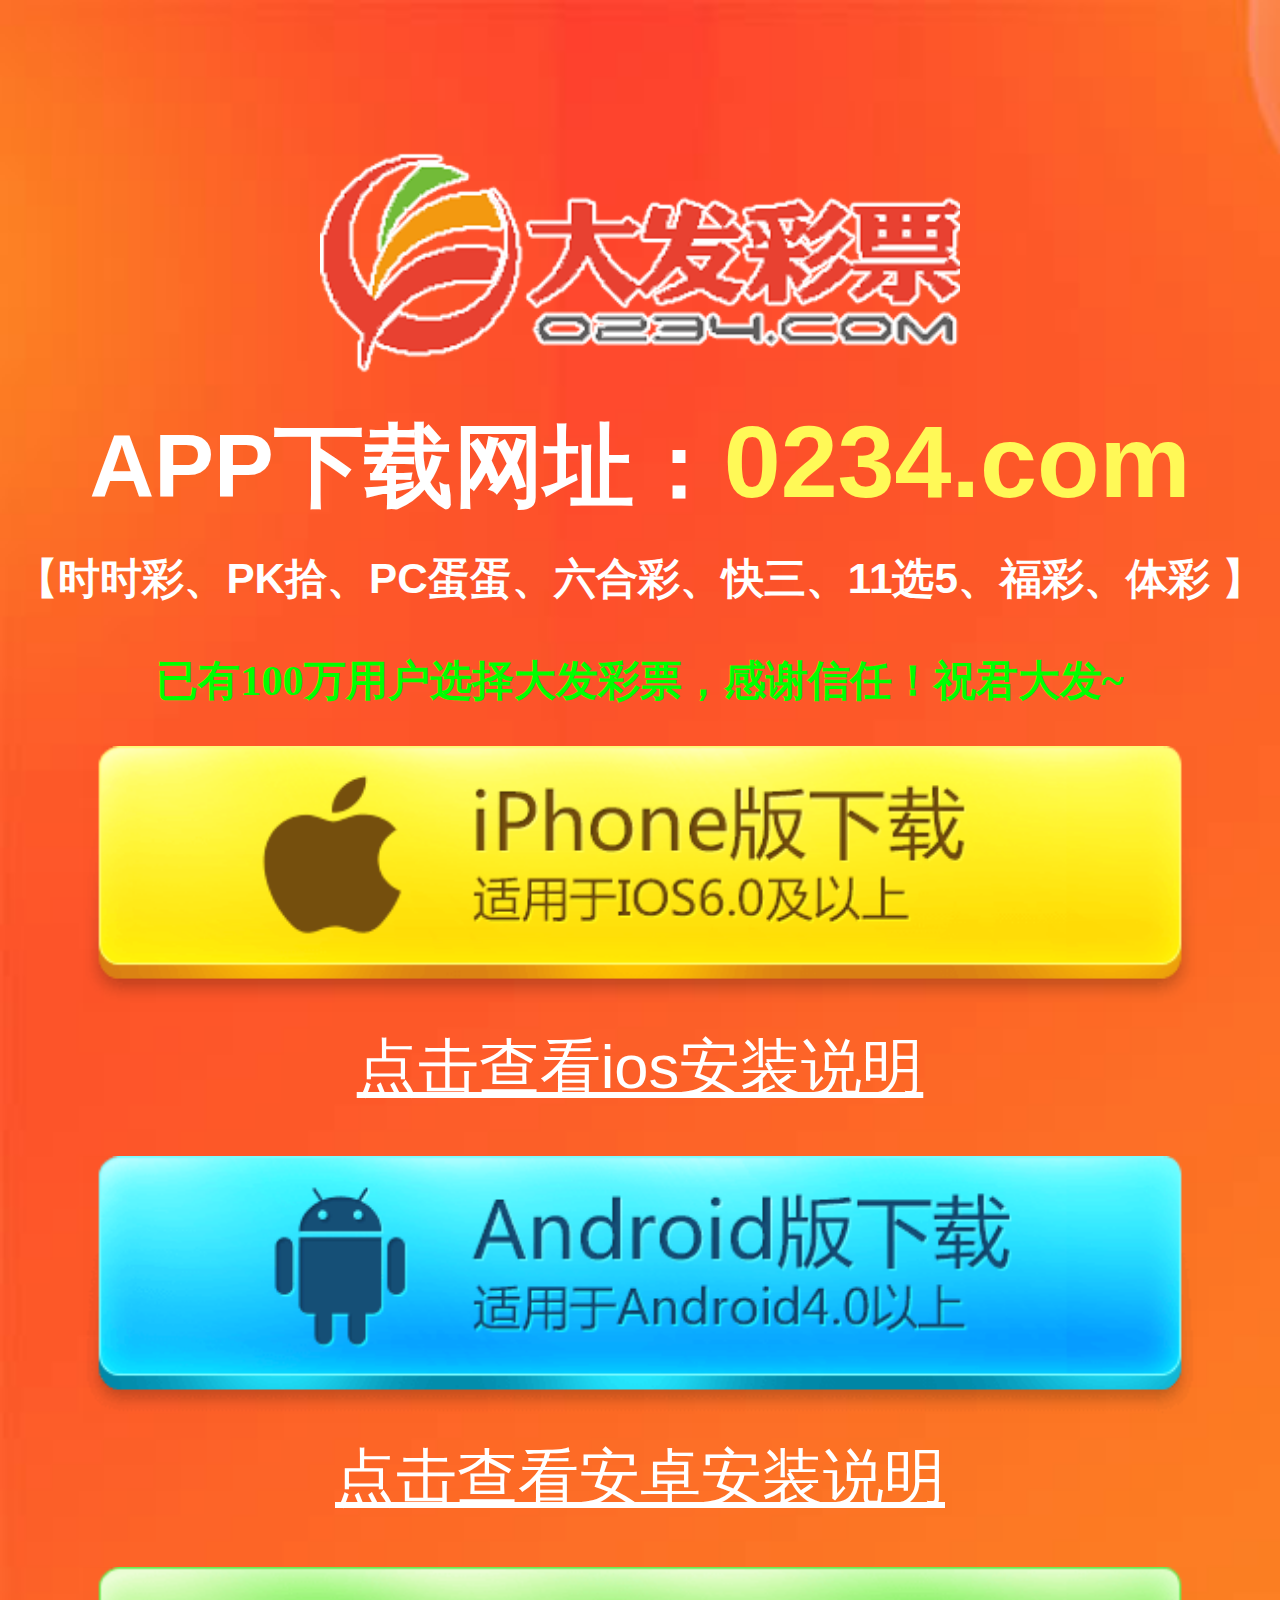
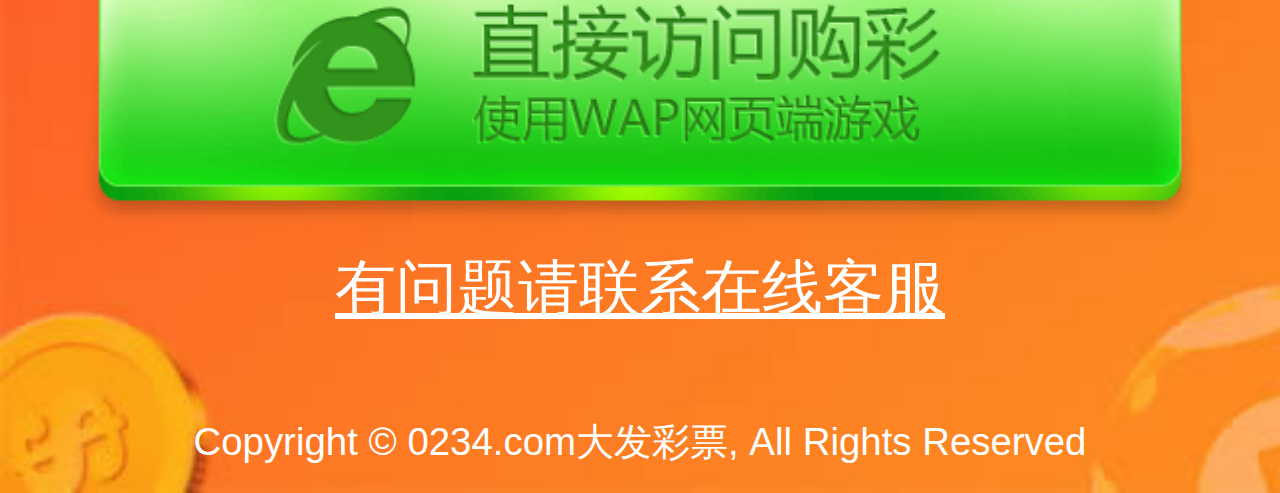
<file: index.html>
﻿<!DOCTYPE html>
<html>

<!-- Mirrored from update.king-linkppd-app.com/ by HTTrack Website Copier/3.x [XR&CO'2014], Sat, 11 Nov 2017 14:40:04 GMT -->
<head>
<meta charset="utf-8">
<meta http-equiv="x-ua-compatible" content="ie=edge">
<title>大发彩票 lottery official platform!</title>
<meta name="viewport" content="width=device-width, initial-scale=1, user-scalable=no, minimal-ui" />
<link rel="apple-touch-icon" href="apple-touch-icon.html">
<link rel="shortcut icon" href="favicon.html" type="image/x-icon">
<link rel="stylesheet" href="css/reset.css">
<link rel="stylesheet" href="css/style.css">
<script type="text/javascript" src="js/adaptation.js"></script>
</head>
<body>

<div class="bao_zhifu"> <img src="images/logo.png"></div>
<div class="biati">
  <p>APP下载网址：<span class="se">0234.com</span></p>
  <p class="xiaozi"> 【时时彩、PK拾、PC蛋蛋、六合彩、快三、11选5、福彩、体彩 】</p>
  <p class="xiaozi"> <font color="#00FF00" face="楷体">已有100万用户选择大发彩票，感谢信任！祝君大发~</font></p>
</div>
<div class="bao"><a href="https://itunes.apple.com/cn/app/id1273204725"><img src="images/ios.png"></a></div>
<div class="wenxi" style="margin-top:-0.3rem"><a href="qiye_ios.html">点击查看ios安装说明</a></div>
<div class="bao"><a href="http://down.vip-0234.com/dafazy.apk"><img src="images/anzhuo.png"></a></div>
<div class="wenxi" style="margin-top:-0.3rem"><a href="anzhuo.html">点击查看安卓安装说明</a></div>
<div class="bao"><a href="http://www.02340011.com/?vip=367254"><img src="images/wap.png"></a></div>
<div class="wenxi" style="margin-top:-0.3rem"><a href="https://szzero.livechatvalue.com/chat/chatClient/chatbox.jsp?companyID=888130&configID=56059&jid=2084077413&s=1">有问题请联系在线客服</a></div>
<div class="copy">Copyright &copy; 0234.com大发彩票, All Rights Reserved</div>

</body>

<!-- Mirrored from update.cp-0234.com/ by HTTrack Website Copier/3.x [XR&CO'2014], Sat, 11 Nov 2017 14:40:15 GMT -->
</html>
</file>
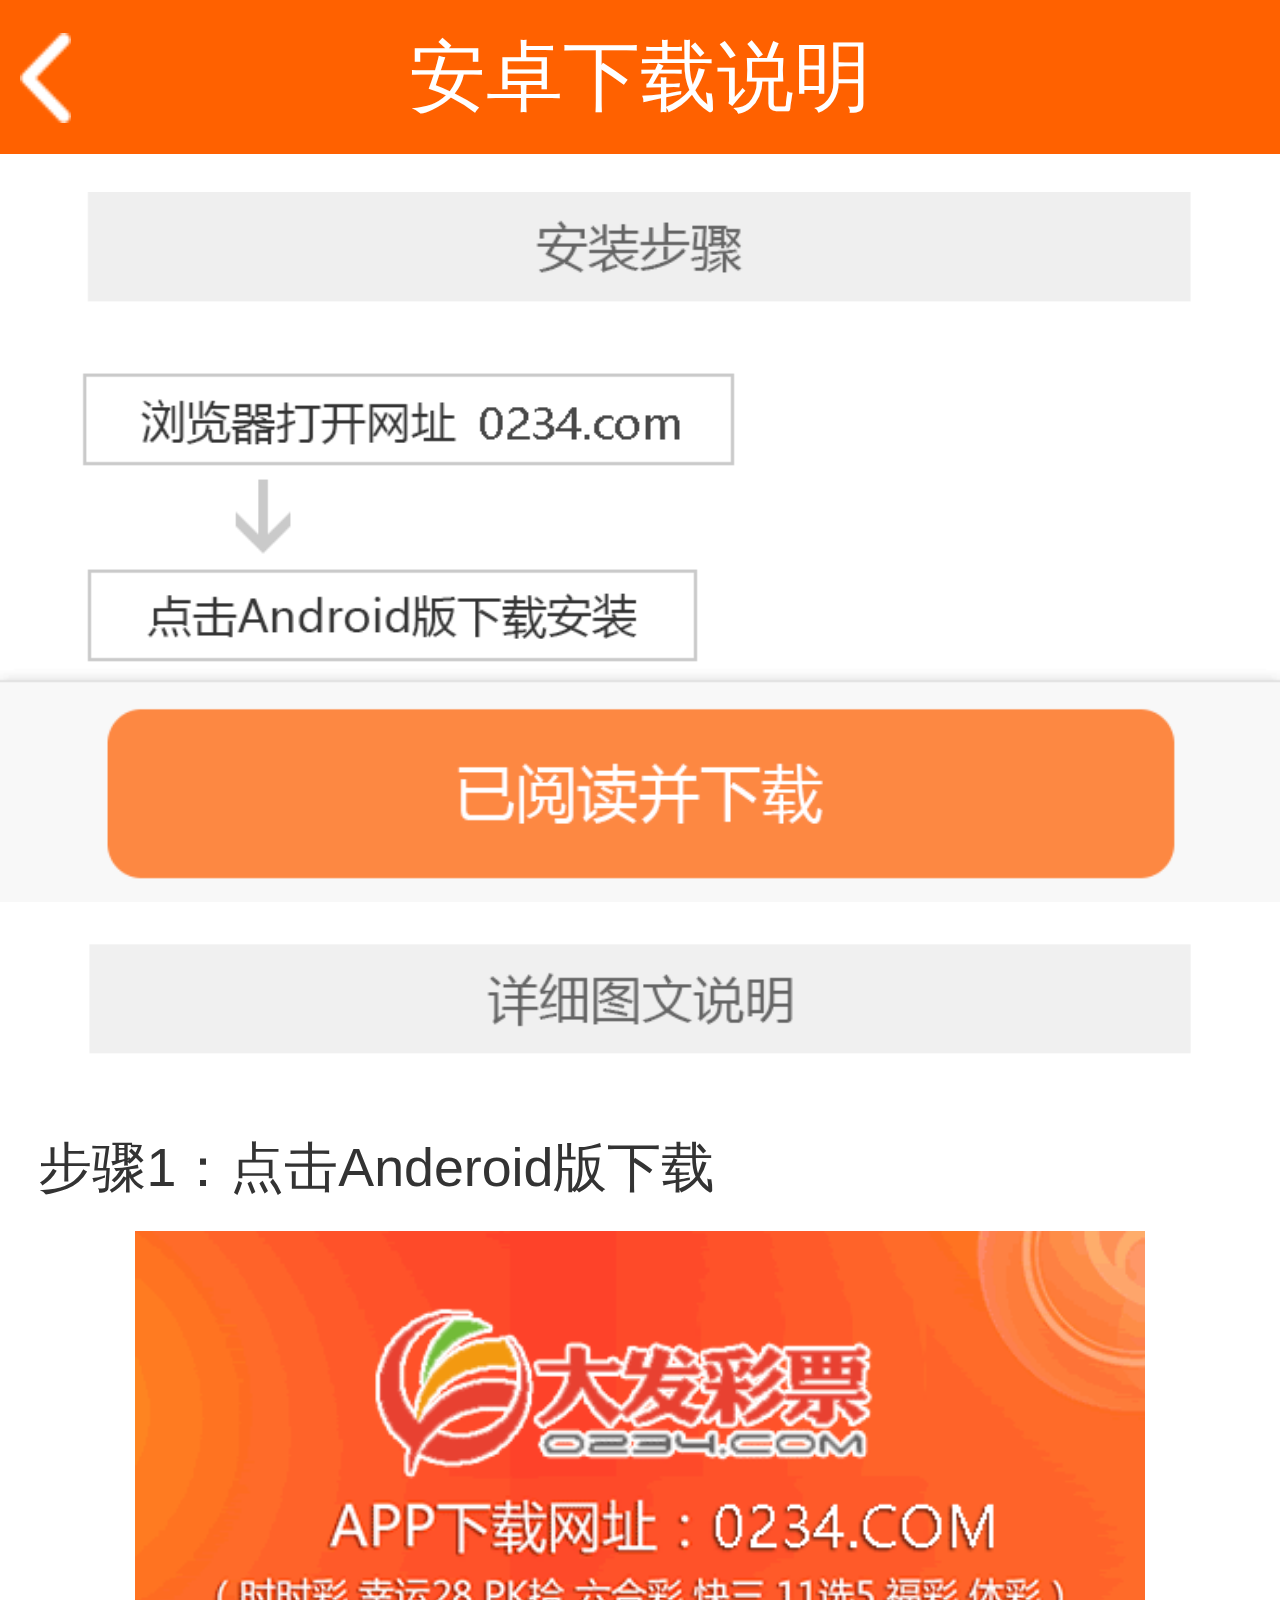
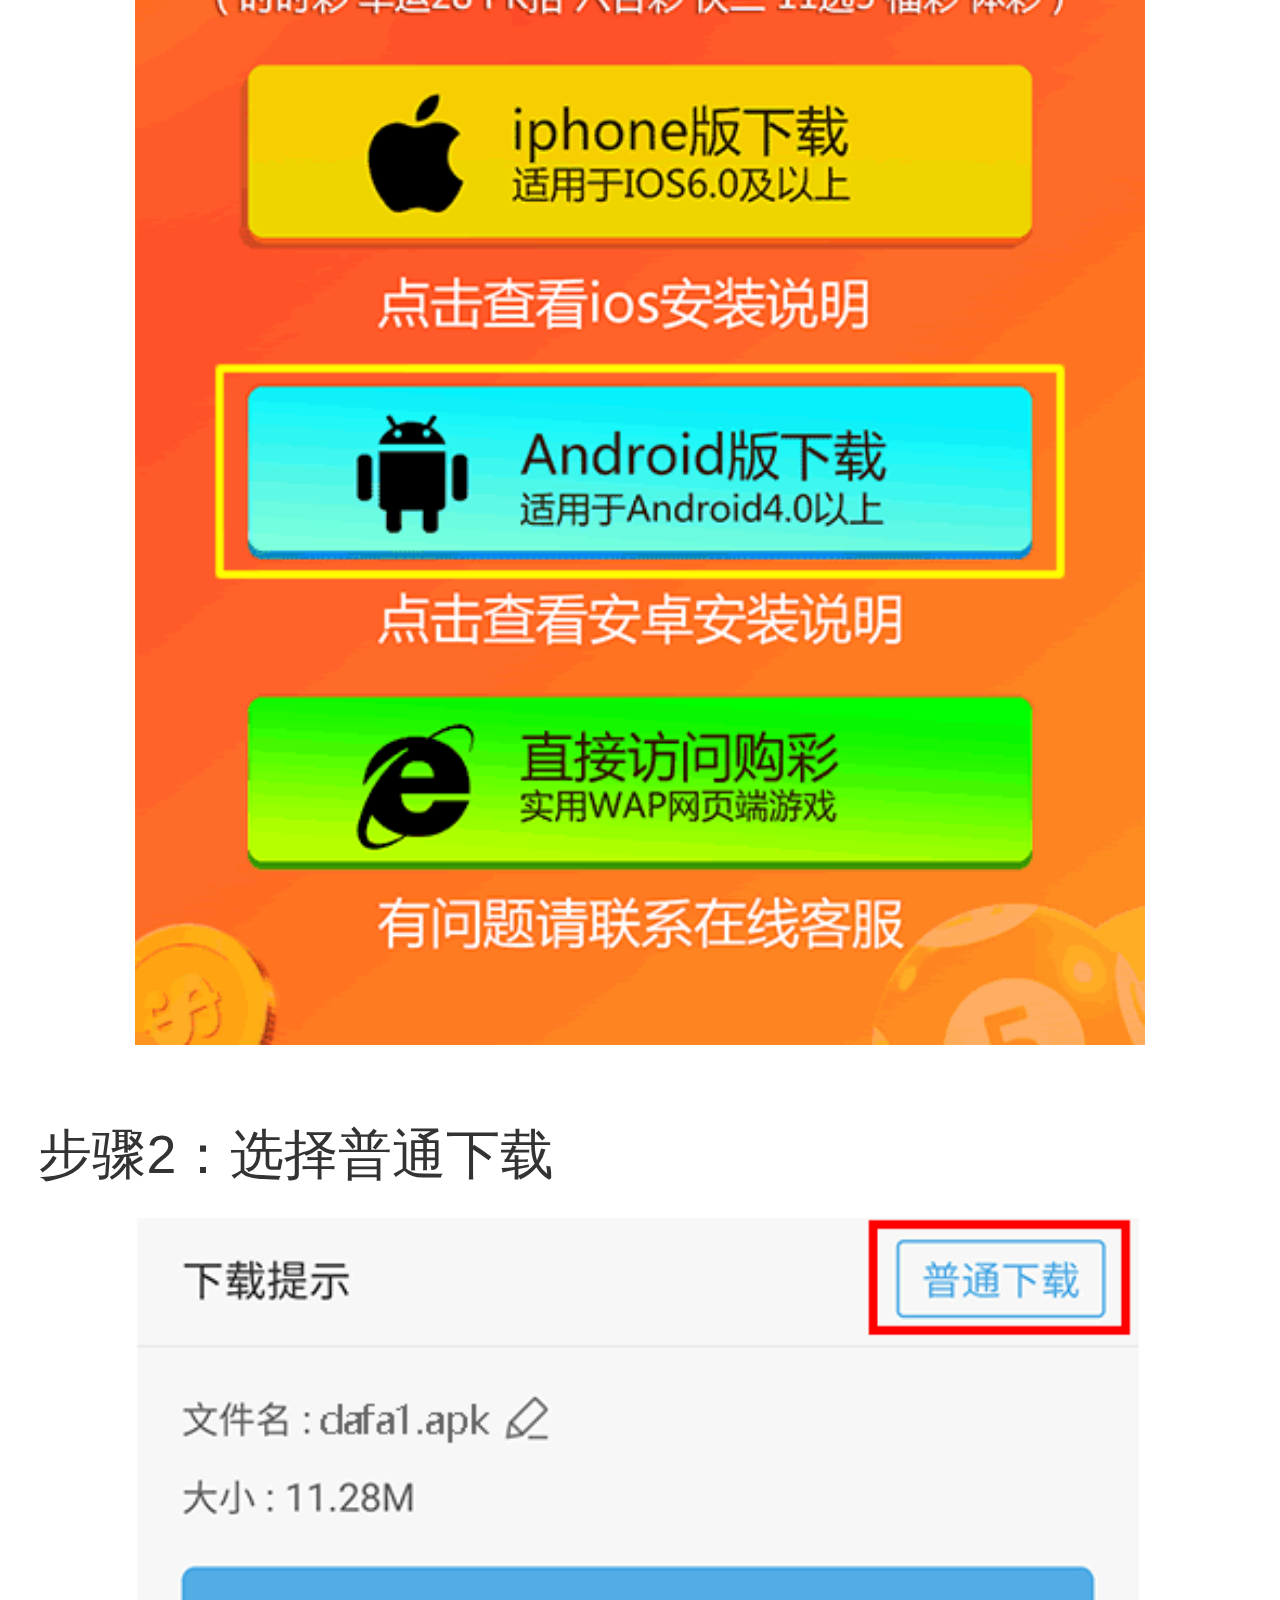
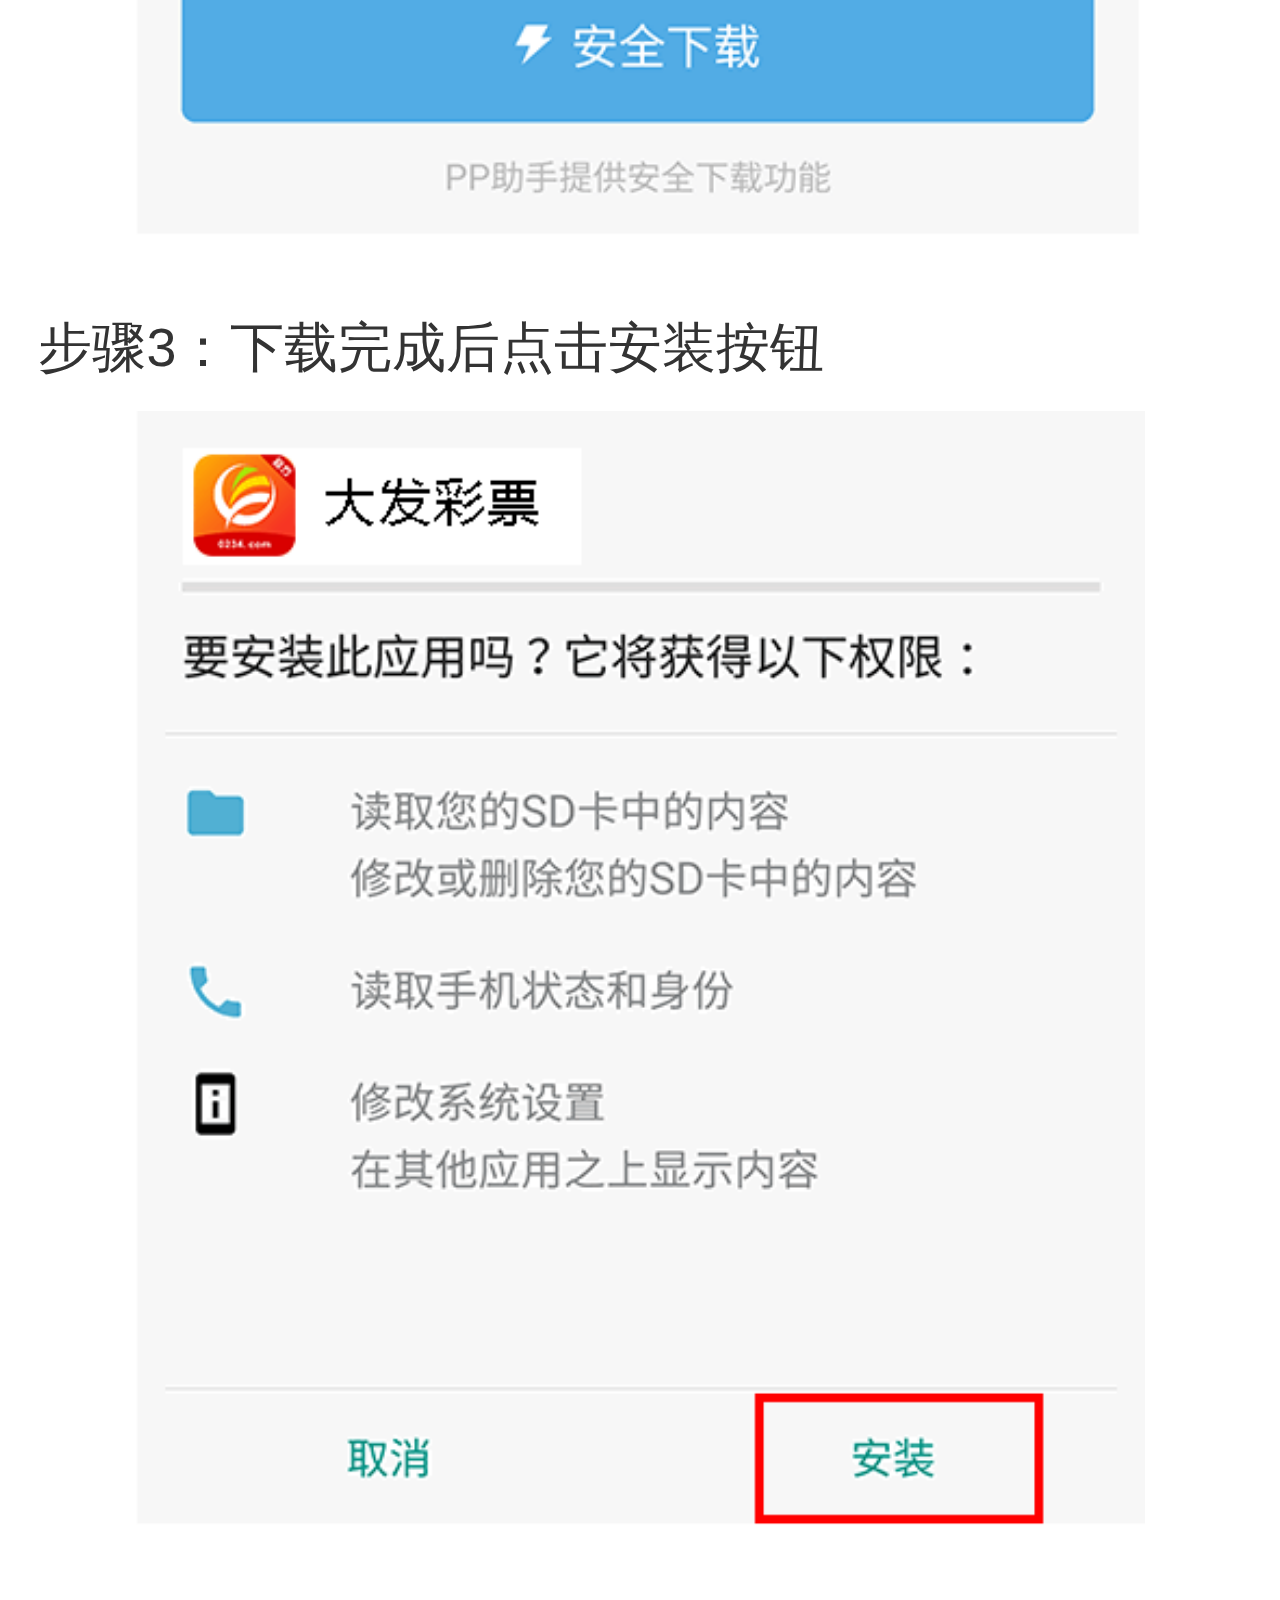
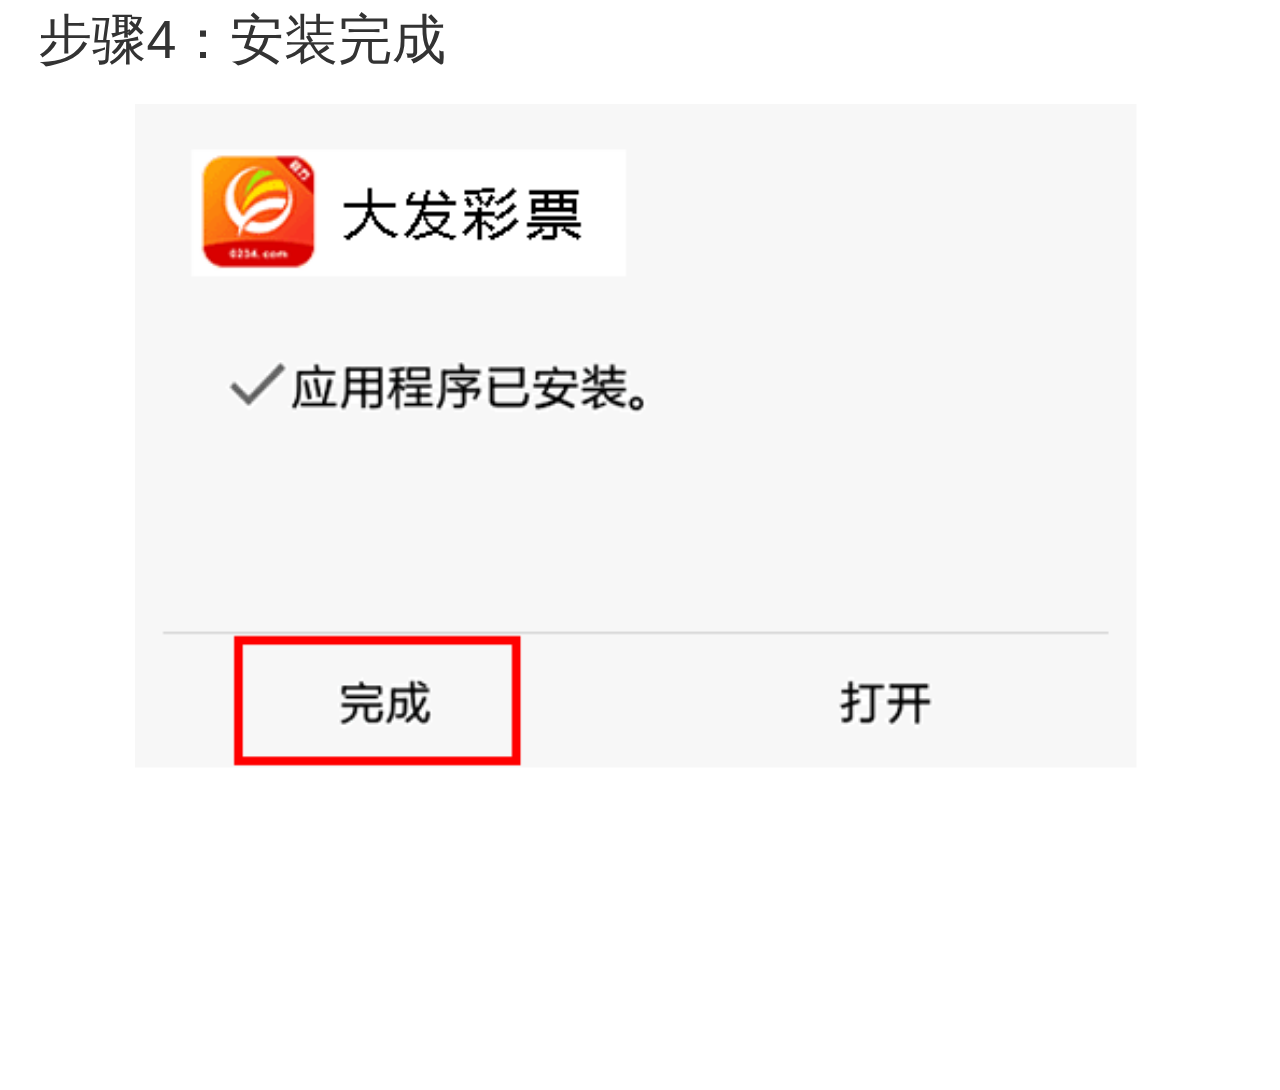
<file: anzhuo.html>
﻿
<!DOCTYPE html>
<html>

<!-- Mirrored from update.cp-0234.com/anzhuo.html by HTTrack Website Copier/3.x [XR&CO'2014], Sat, 11 Nov 2017 14:40:29 GMT -->
<head>
<meta charset="utf-8">
<meta http-equiv="x-ua-compatible" content="ie=edge">
<title>安卓下载说明</title>
<meta name="viewport" content="width=device-width, initial-scale=1, user-scalable=no, minimal-ui" />
<link rel="stylesheet" href="css/reset.css">
<link rel="stylesheet" href="css/css.css">
<script type="text/javascript" src="css/adaptation.js"></script>

</head>
<body>
<div class="header">
	<a href="index-2.html" class="jiantou"><img src="images/jiantou.png" width="20" height="34"></a> <h2>安卓下载说明</h2>
</div>
<div class="jiechi">
<p class="baiba"><img src="images/anzhuo_03.png"></p>
<p class="baiba"><img src="images/qiye_jc_04.png"></p>
<p>步骤1：点击Anderoid版下载</p>
<p><img src="images/anzhuo_06.png"></p>
<p>步骤2：选择普通下载</p>
<p><img src="images/anzhuo_10.png"></p>
<p>步骤3：下载完成后点击安装按钮</p>
<p><img src="images/anzhuo_13.png"></p>
<p>步骤4：安装完成</p>
<p><img src="images/anzhuo_16.png"></p>
</div>

<div class="jieshao"><a href="http://down.vip-0234.com/dafazy.apk"><img src="images/qiye_jc_28.png"></a></div>
</body>

<!-- Mirrored from update.cp-0234.com/anzhuo.html by HTTrack Website Copier/3.x [XR&CO'2014], Sat, 11 Nov 2017 14:40:34 GMT -->
</html>
</file>
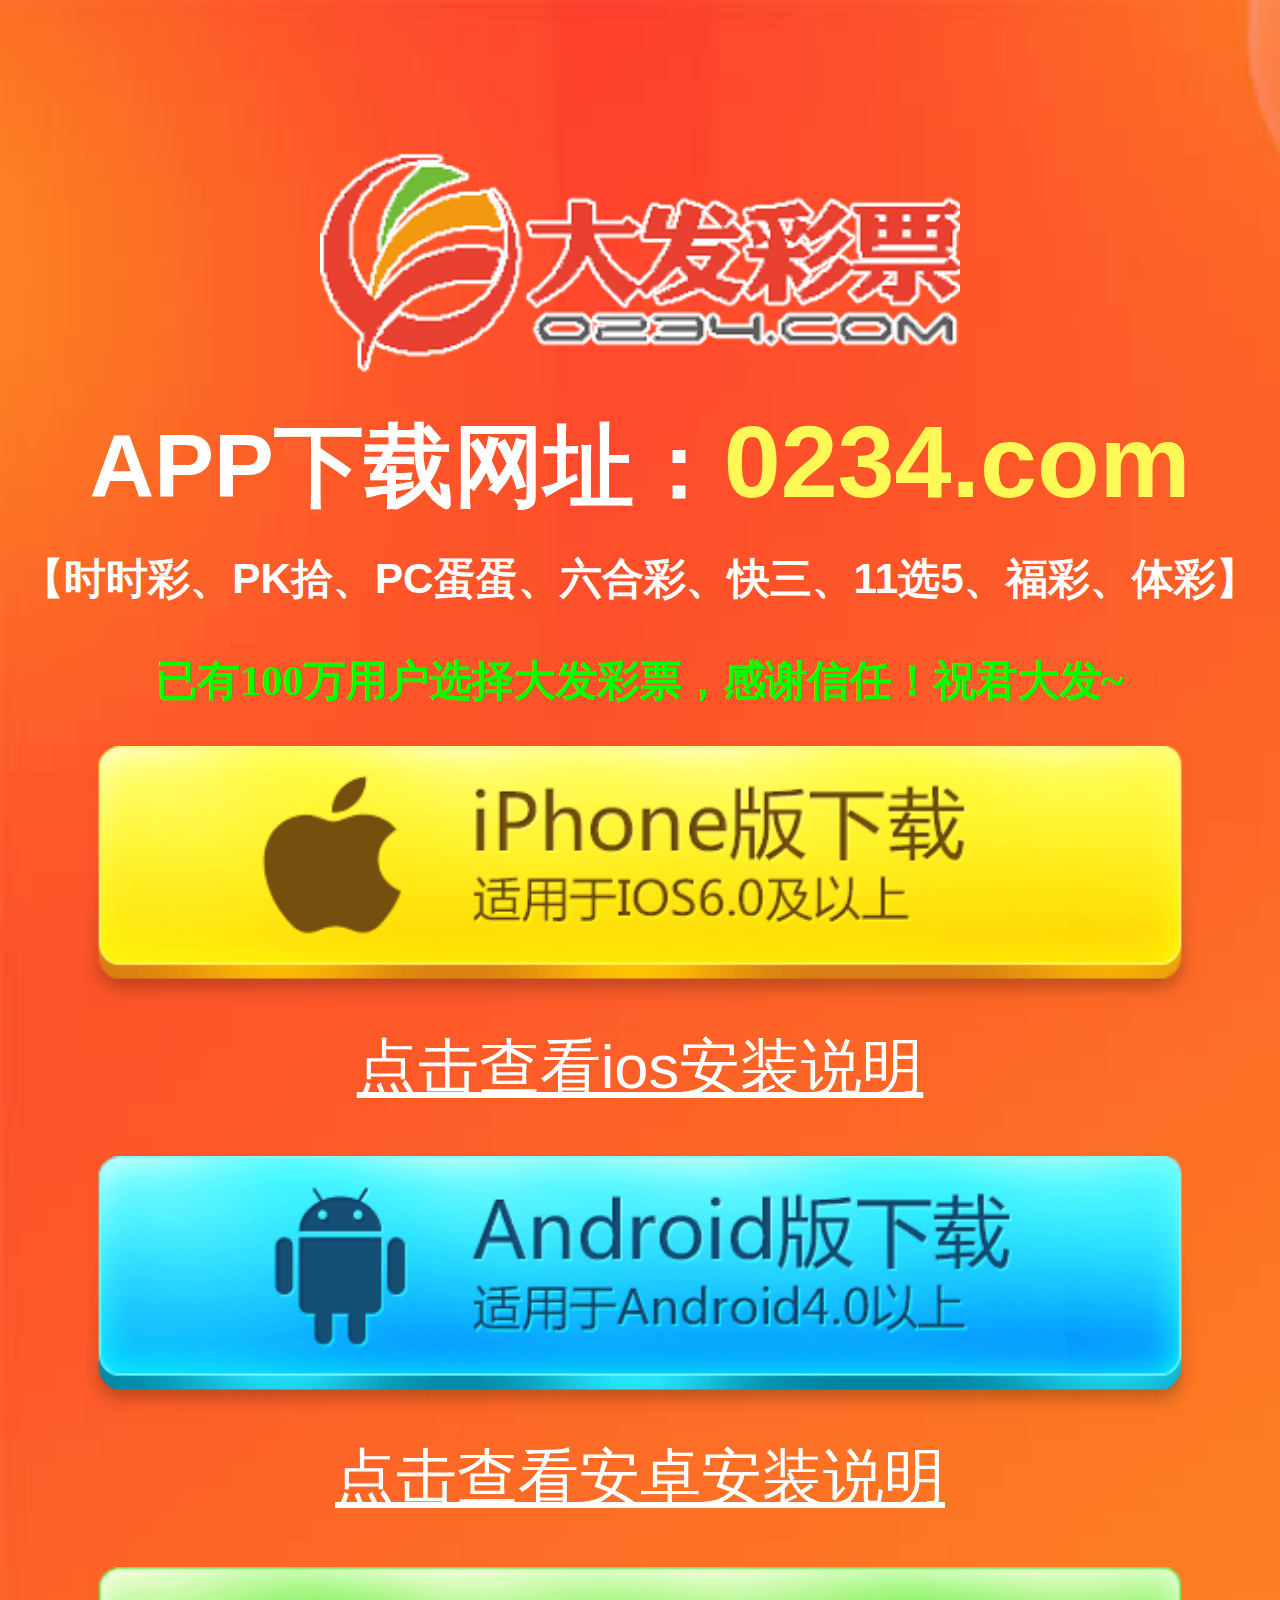
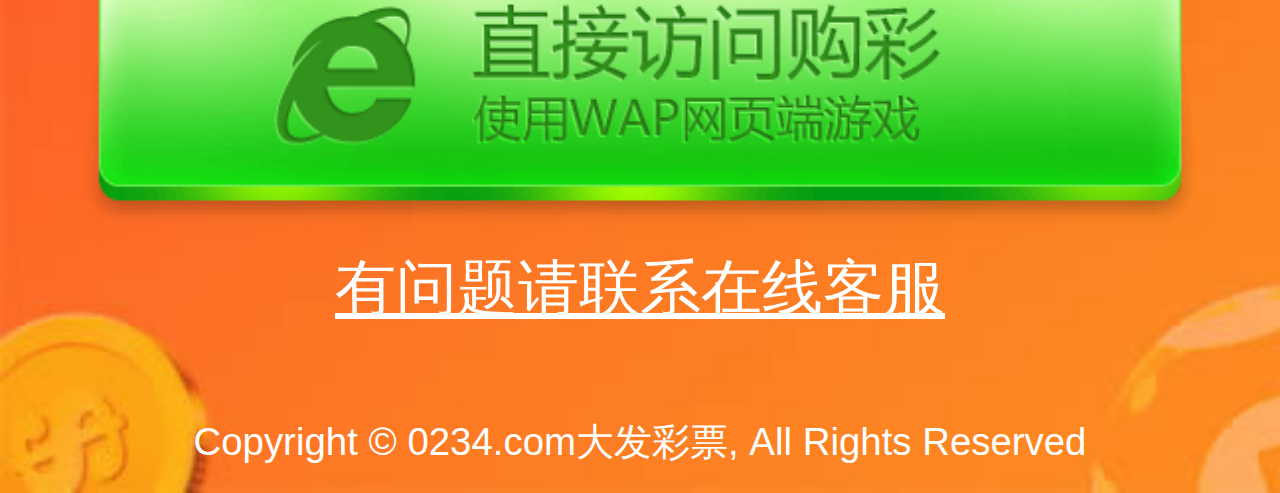
<file: index-2.html>
﻿<!DOCTYPE html>
<html>

<!-- Mirrored from update.king-linkppd-app.com/ by HTTrack Website Copier/3.x [XR&CO'2014], Sat, 11 Nov 2017 14:40:04 GMT -->
<head>
<meta charset="utf-8">
<meta http-equiv="x-ua-compatible" content="ie=edge">
<title>大发彩票 lottery official platform!</title>
<meta name="viewport" content="width=device-width, initial-scale=1, user-scalable=no, minimal-ui" />
<link rel="apple-touch-icon" href="apple-touch-icon.html">
<link rel="shortcut icon" href="favicon.html" type="image/x-icon">
<link rel="stylesheet" href="css/reset.css">
<link rel="stylesheet" href="css/style.css">
<script type="text/javascript" src="js/adaptation.js"></script>
</head>
<body>

<div class="bao_zhifu"> <img src="images/logo.png"></div>
<div class="biati">
  <p>APP下载网址：<span class="se">0234.com</span></p>
  <p class="xiaozi"> 【时时彩、PK拾、PC蛋蛋、六合彩、快三、11选5、福彩、体彩】</p>
  <p class="xiaozi"> <font color="#00FF00" face="楷体">已有100万用户选择大发彩票，感谢信任！祝君大发~</font></p>
</div>
<div class="bao"><a href="https://itunes.apple.com/cn/app/id1273204725"><img src="images/ios.png"></a></div>
<div class="wenxi" style="margin-top:-0.3rem"><a href="qiye_ios.html">点击查看ios安装说明</a></div>
<div class="bao"><a href="http://down.vip-0234.com/dafazy.apk"><img src="images/anzhuo.png"></a></div>
<div class="wenxi" style="margin-top:-0.3rem"><a href="anzhuo.html">点击查看安卓安装说明</a></div>
<div class="bao"><a href="http://www.02340011.com/?vip=367254"><img src="images/wap.png"></a></div>
<div class="wenxi" style="margin-top:-0.3rem"><a href="https://szzero.livechatvalue.com/chat/chatClient/chatbox.jsp?companyID=888130&configID=56059&jid=2084077413&s=1">有问题请联系在线客服</a></div>
<div class="copy">Copyright &copy; 0234.com大发彩票, All Rights Reserved</div>

</body>

<!-- Mirrored from update.cp-0234.com/ by HTTrack Website Copier/3.x [XR&CO'2014], Sat, 11 Nov 2017 14:40:15 GMT -->
</html>
</file>
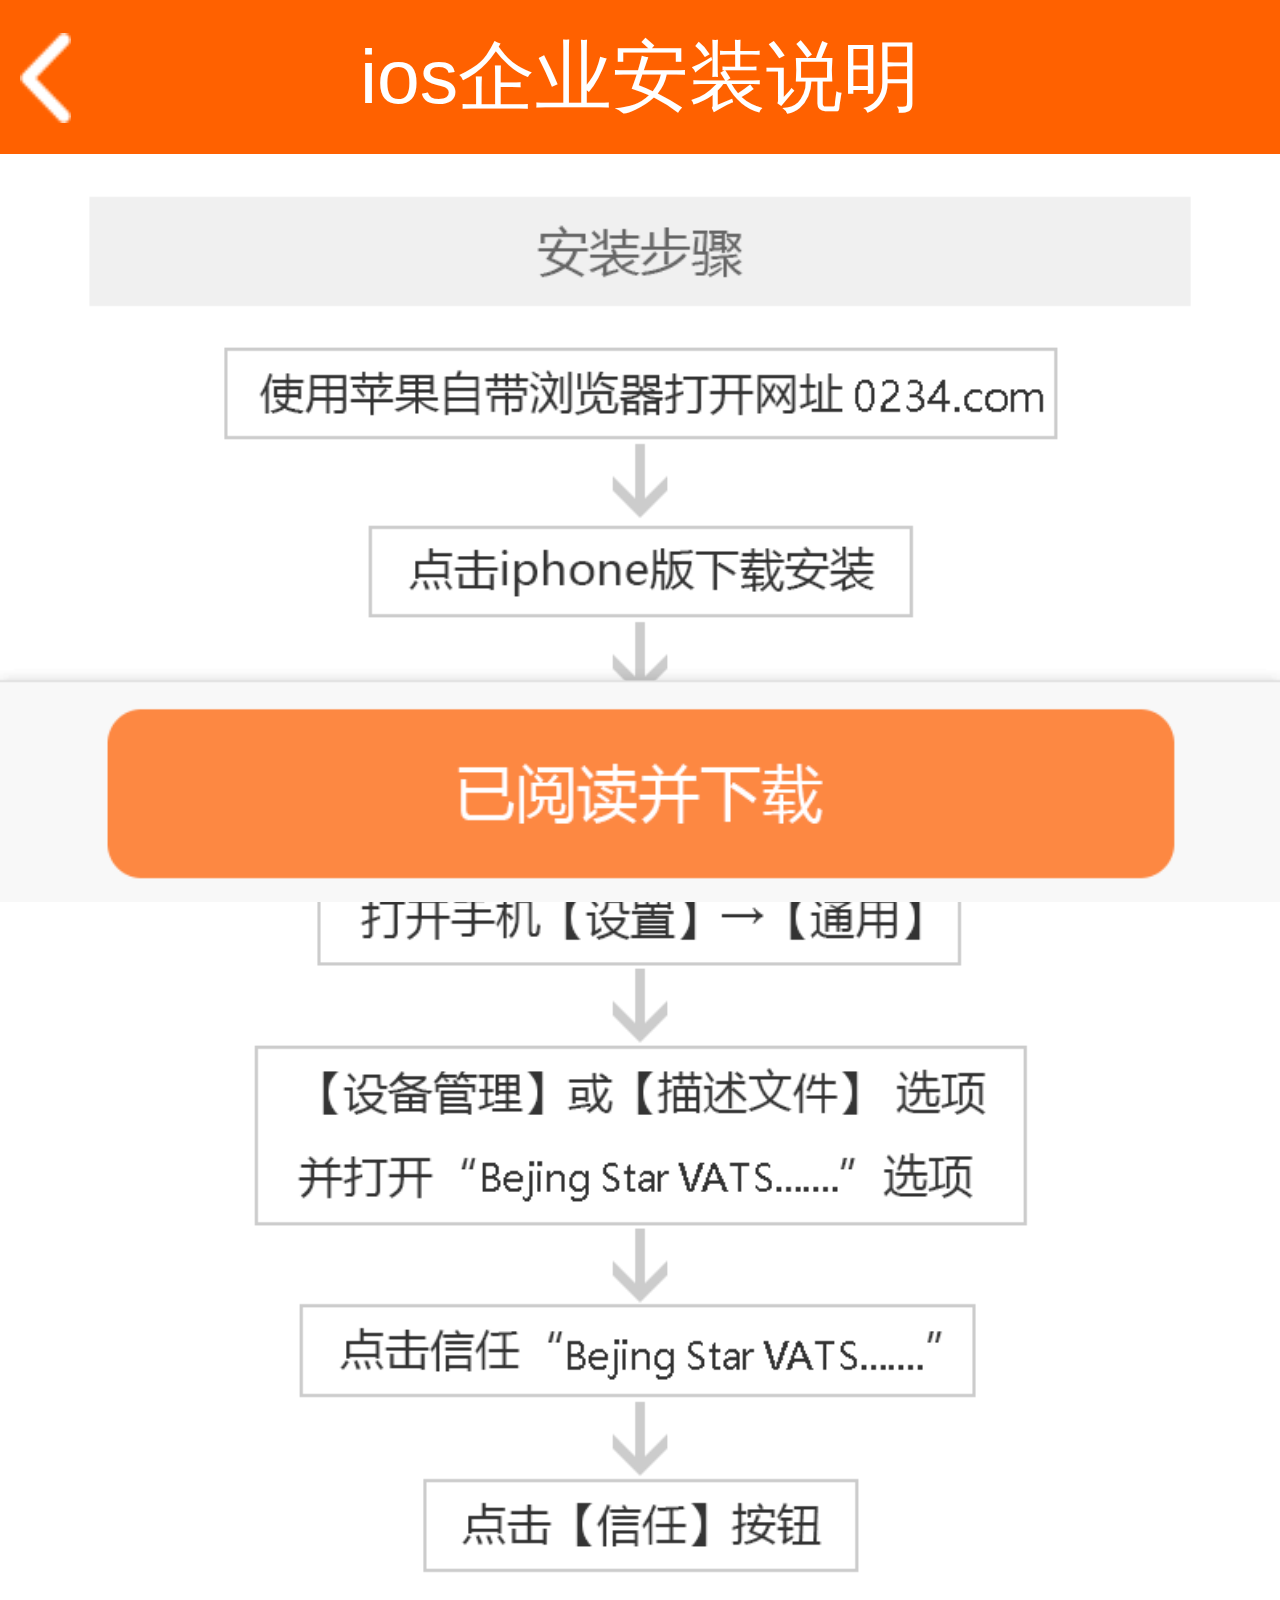
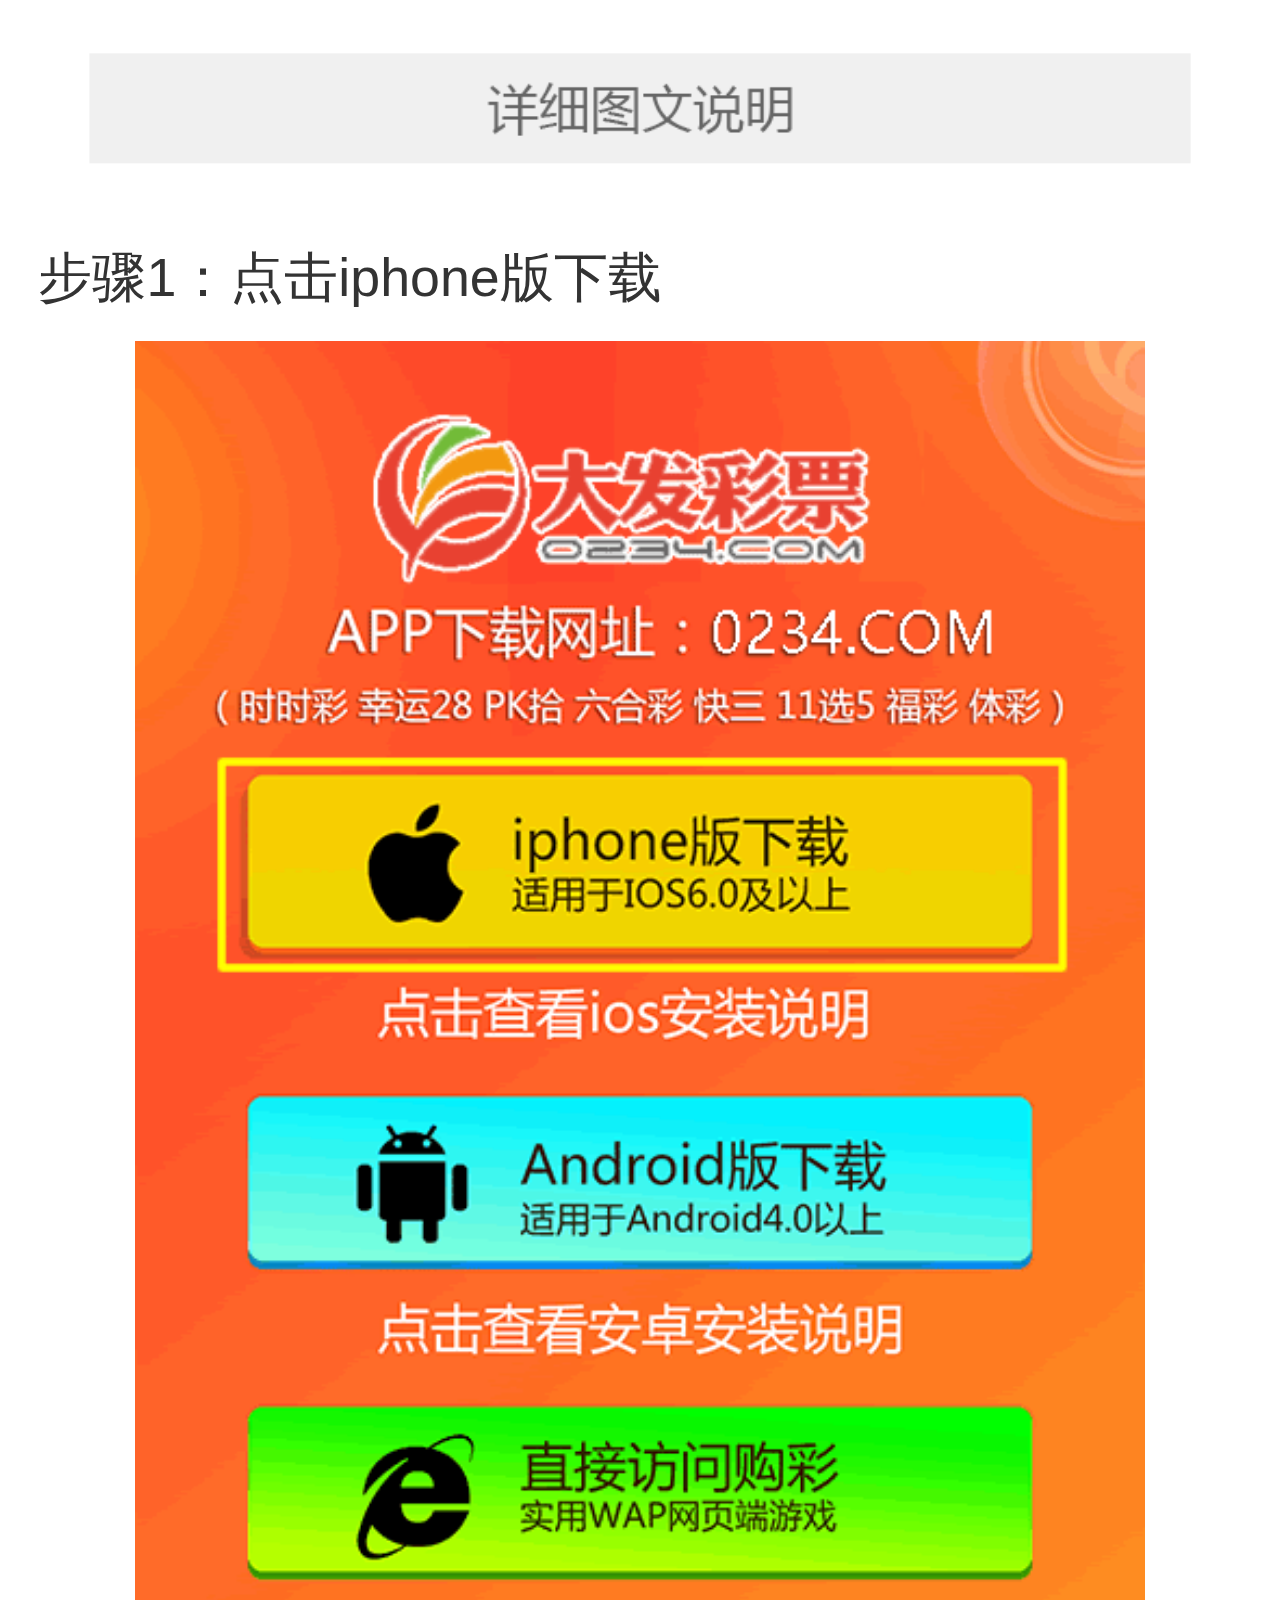
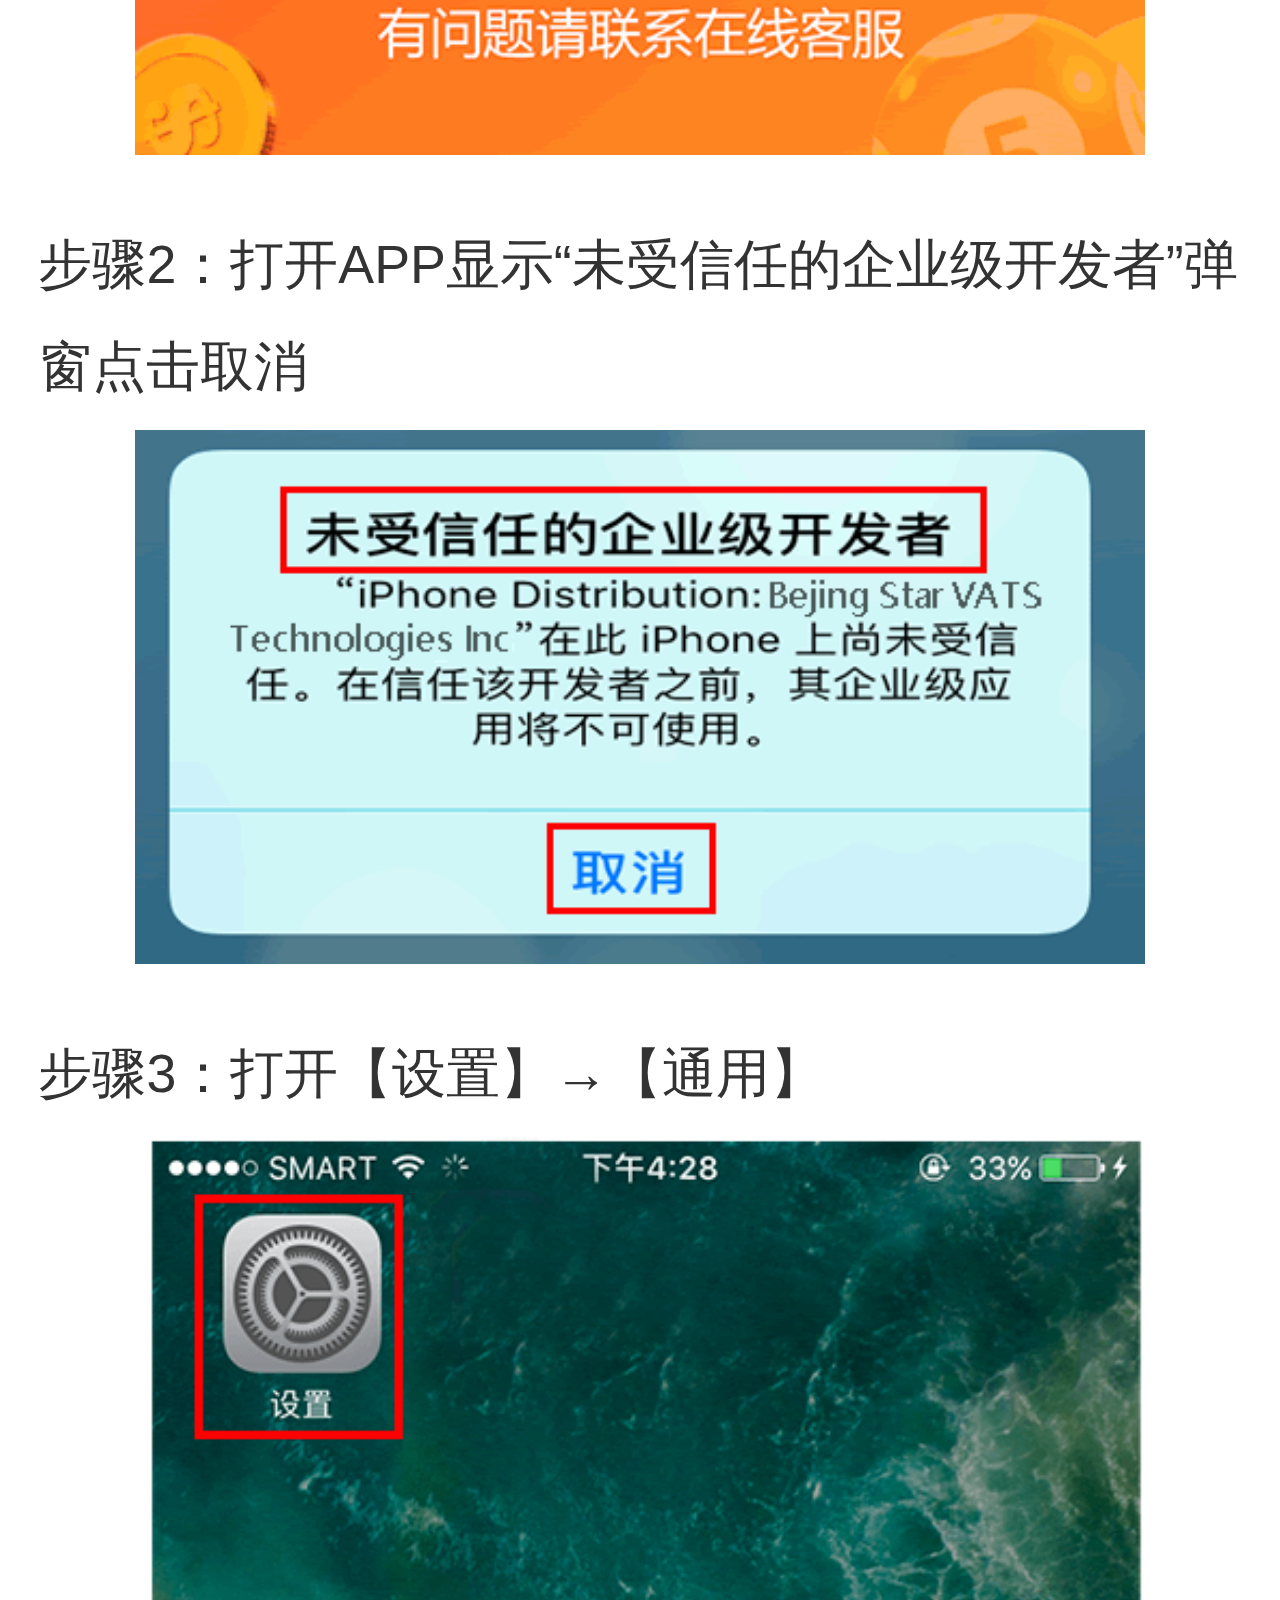
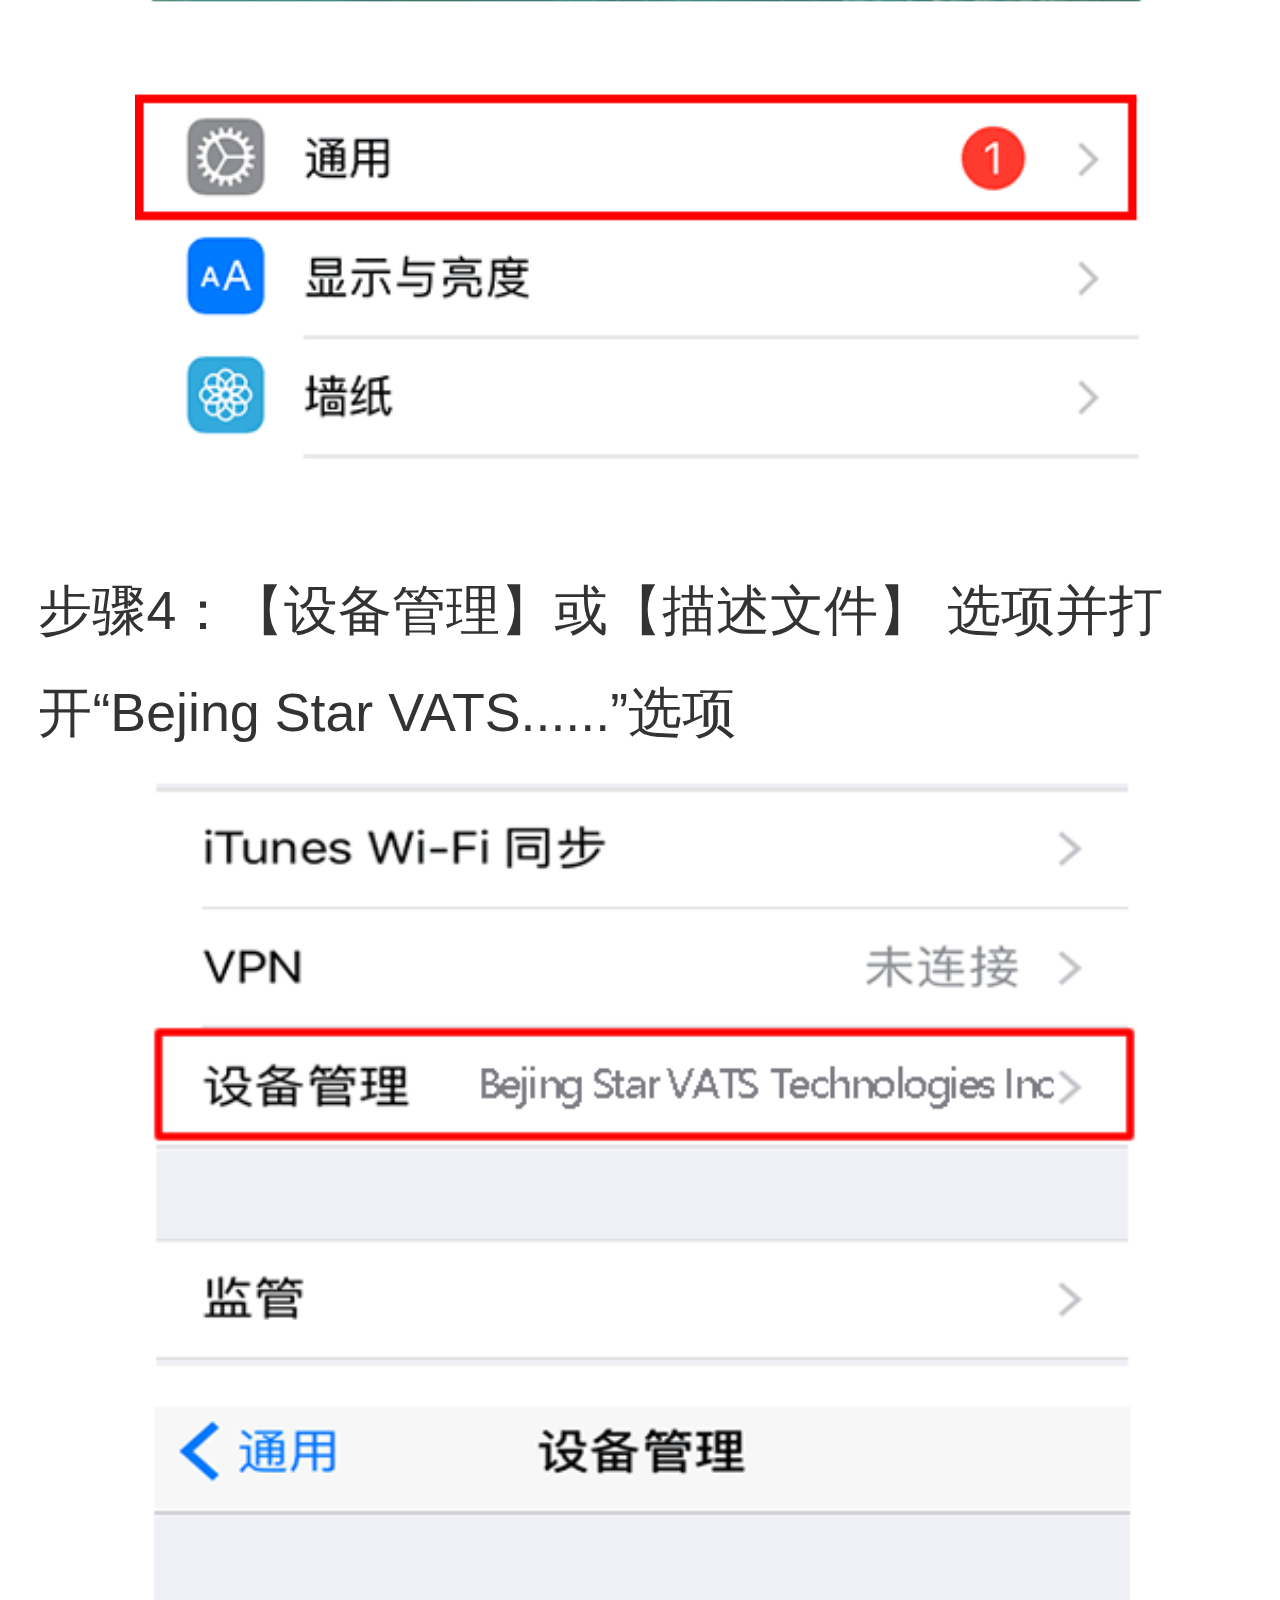
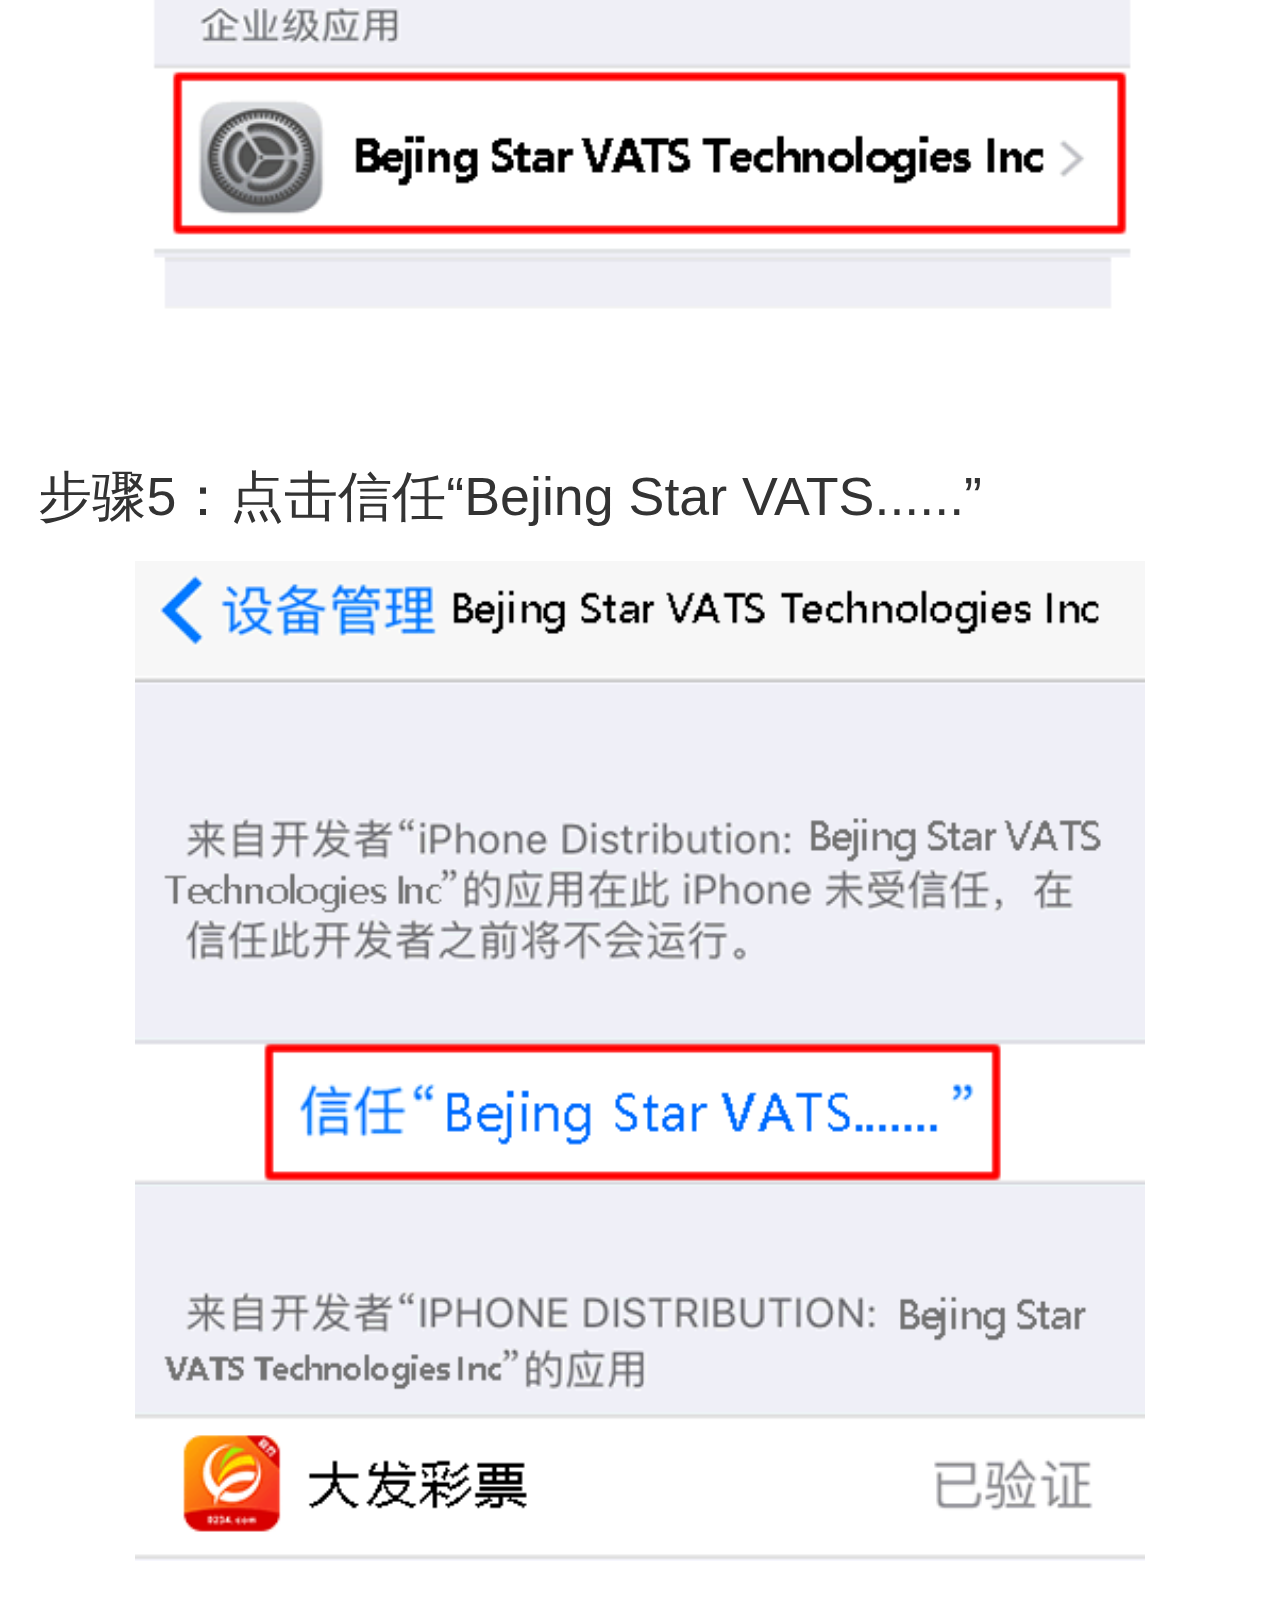
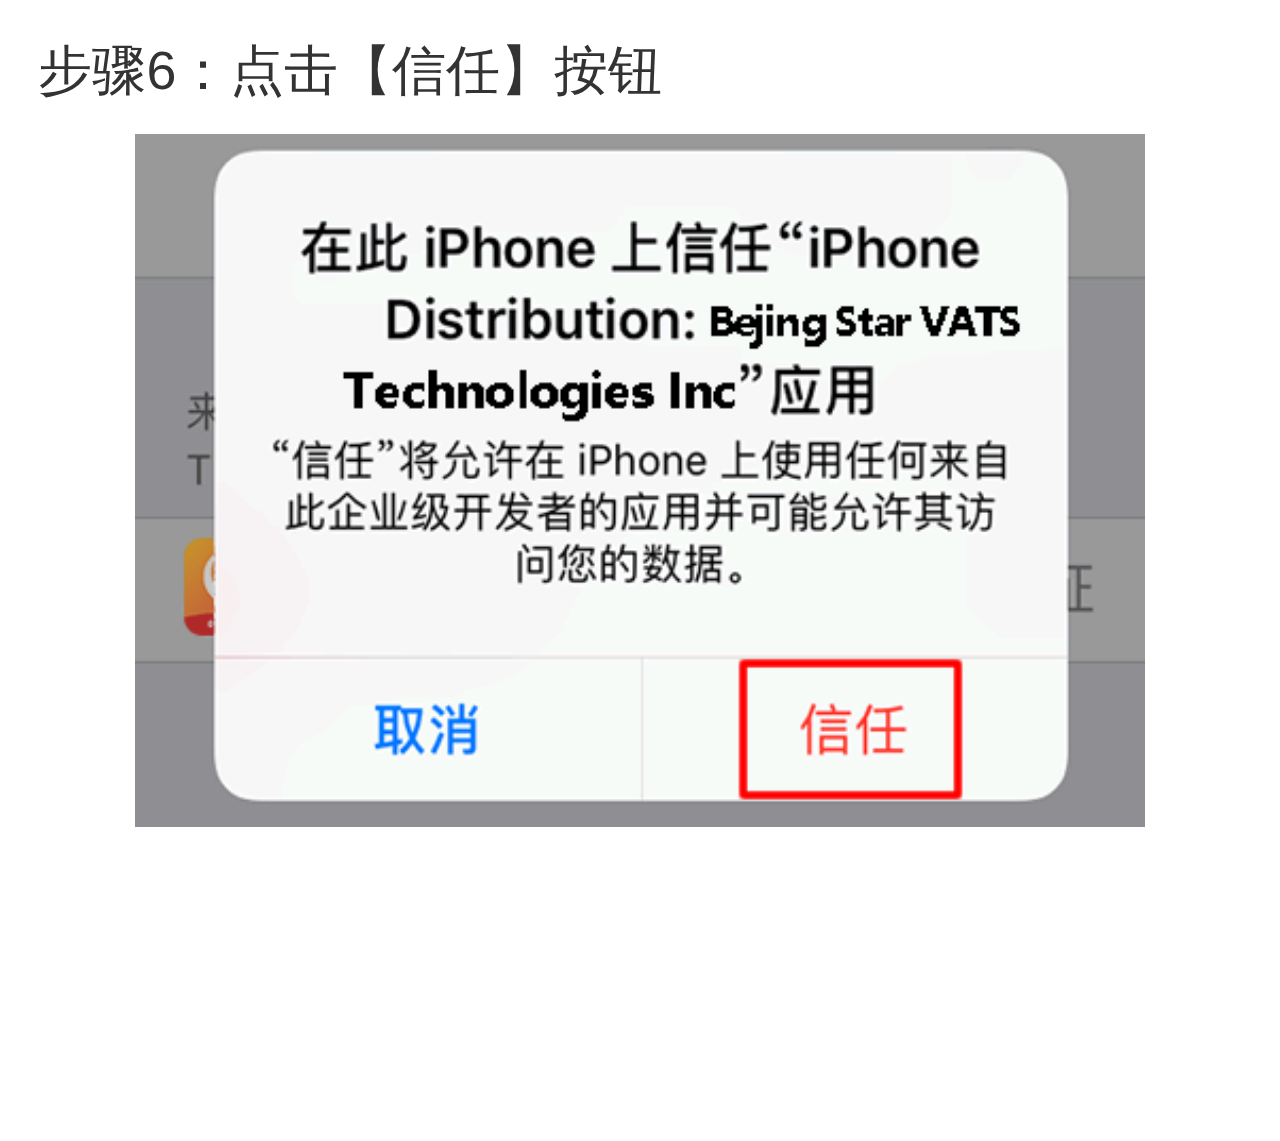
<file: qiye_ios.html>
﻿
<!DOCTYPE html>
<html>

<!-- Mirrored from update.king-linkppd-app.com/qiye_ios.html by HTTrack Website Copier/3.x [XR&CO'2014], Sat, 11 Nov 2017 14:40:16 GMT -->
<head>
<meta charset="utf-8">
<meta http-equiv="x-ua-compatible" content="ie=edge">
<title>ios企业安装说明</title>
<meta name="viewport" content="width=device-width, initial-scale=1, user-scalable=no, minimal-ui" />
<link rel="stylesheet" href="css/reset.css">
<link rel="stylesheet" href="css/css.css">
<script type="text/javascript" src="css/adaptation.js"></script>

</head>
<body>
<div class="header">
	<a href="index-2.html" class="jiantou"><img src="images/jiantou.png" width="20" height="34"></a> <h2>ios企业安装说明</h2>
</div>
<div class="jiechi">
<p class="baiba"><img src="images/qiye_jc_02.png"></p>
<p class="baiba"><img src="images/qiye_jc_04.png"></p>
<p>步骤1：点击iphone版下载</p>
<p><img src="images/qiye_jc_07.png"></p>
<p>步骤2：打开APP显示“未受信任的企业级开发者”弹窗点击取消</p>
<p><img src="images/qiye_jc_11.png"></p>
<p>步骤3：打开【设置】→【通用】</p>
<p><img src="images/qiye_jc_15.png"></p>
<p>步骤4：【设备管理】或【描述文件】 选项并打开“Bejing Star VATS......”选项</p>
<p><img src="images/qiye_jc_18.png"></p>
<p>步骤5：点击信任“Bejing Star VATS......”</p>
<p><img src="images/qiye_jc_21.png"></p>
<p>步骤6：点击【信任】按钮</p>
<p><img src="images/qiye_jc_25.png"></p>
</div>

<div class="jieshao"><a href="https://itunes.apple.com/cn/app/id1273204725"><img src="images/qiye_jc_28.png"></a></div>
</body>

<!-- Mirrored from update.cp-0234.com/qiye_ios.html by HTTrack Website Copier/3.x [XR&CO'2014], Sat, 11 Nov 2017 14:40:29 GMT -->
</html>
</file>
<file: css/style.css>
body{ background:url("../images/bg.jpg")/*tpa=https://update.807118.com/images/bg.jpg*/ no-repeat #ff5a00;background-size:cover;font-family:Arial,Helvetica,sans-serif;}


.bao_zhifu{line-height:1; height:auto; overflow:hidden;  margin-bottom:0; padding-top:1.1rem; text-align:center}
.bao_zhifu img{ width:50%; height:50%; }
.bao_s{overflow:hidden; padding-top:0.3rem; width:100%;text-align:center;}
.bao_s img{ width:80%; height:80%}
.bao{overflow:hidden; margin-top:-0.1rem; width:100%;text-align:center;}
.bao img{ width:87%; height:87%}
.biati{ color:#fff; text-align:center; font-size:0.7rem;margin-bottom:0.2rem; font-weight:bold}
.se{ color:#fff957; font-weight:bold; font-size:0.8rem;margin-top:-0.2rem;}
.wang_btn{ margin-bottom:0.3rem; text-align:center; }
.wang_btn img{ width:75%; height:75%}
.wenxi{font-size:.48rem; margin-bottom:0.3rem;color:#FFF;line-height:1rem; text-align:center; }
.wenxi a{ color:#FFF; text-decoration:underline}
.xiaozi{ font-size:0.33rem; line-height:0.8rem}
.copy{line-height:0.8rem;font-size:.3rem; color:#FFF; text-align:center; width:100%}
</file>
<file: css/css.css>
body{ background:#FFF;font-family:Arial,Helvetica,sans-serif;}

.header{ height:1.2rem; line-height:1.2rem; color:#fff; background:#ff6100; width:100%; text-align:center;-moz-background-size:cover;-webkit-background-size:cover;-o-background-size:cover;background-size:cover; position:fixed; top:0; left:0; z-index: 999}
.header .logo{ height: 100%; width: 4rem;background: url("../images/logo.png")/*tpa=https://update.807118.com/images/logo.png*/ center center no-repeat;background-size:cover;margin: 0 auto; display: block;}
.header .jiantou{  position:absolute; left:20px; top:2px; padding:0; margin:0; width:0.4rem; height:0.7rem}
.header h2{ font-size:0.6rem;}
.header .jiantou img{ width:100%; height:100%}
.hongse{ color:#d90a1e; font-weight:bold}
.jiechi{font-size:0.42rem; line-height:0.8rem;width:94%; margin:1.4rem auto 2rem;display:block; color:#333; }
.jiechi p{}
.jiechi a{ font-size:0.4rem; line-height:1rem; text-transform:none; color:#073eda}
.jiechi img{ width:84%; height:84%; padding-left:8%; margin-top:0.1rem; margin-bottom:0.2rem;}
.jiechi strong{ color:#000}
.jieshao{width:100%; position:fixed; left:0; bottom:-0.24rem;}

.baiba img{ width:100%; height:100%;margin-left:-8%}
.jieshao img{ width:100%; height:100%;}
</file>
